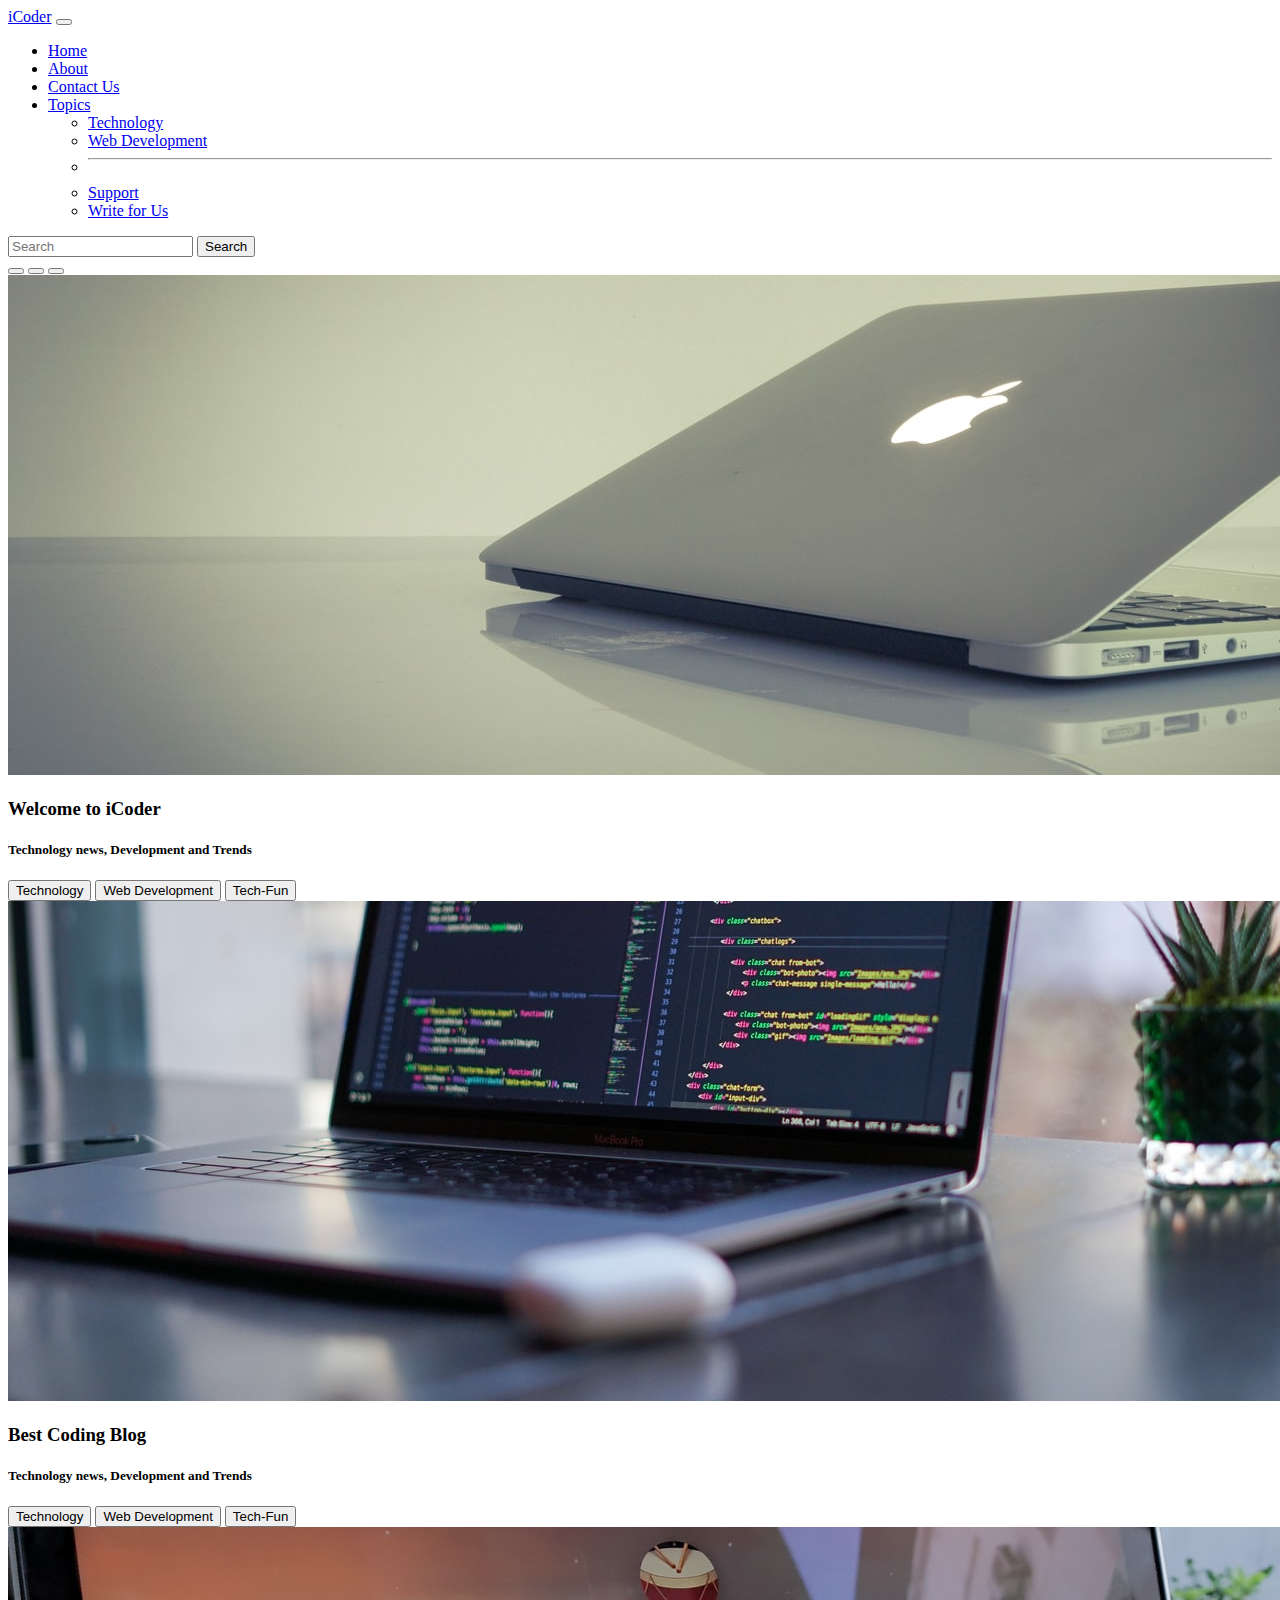
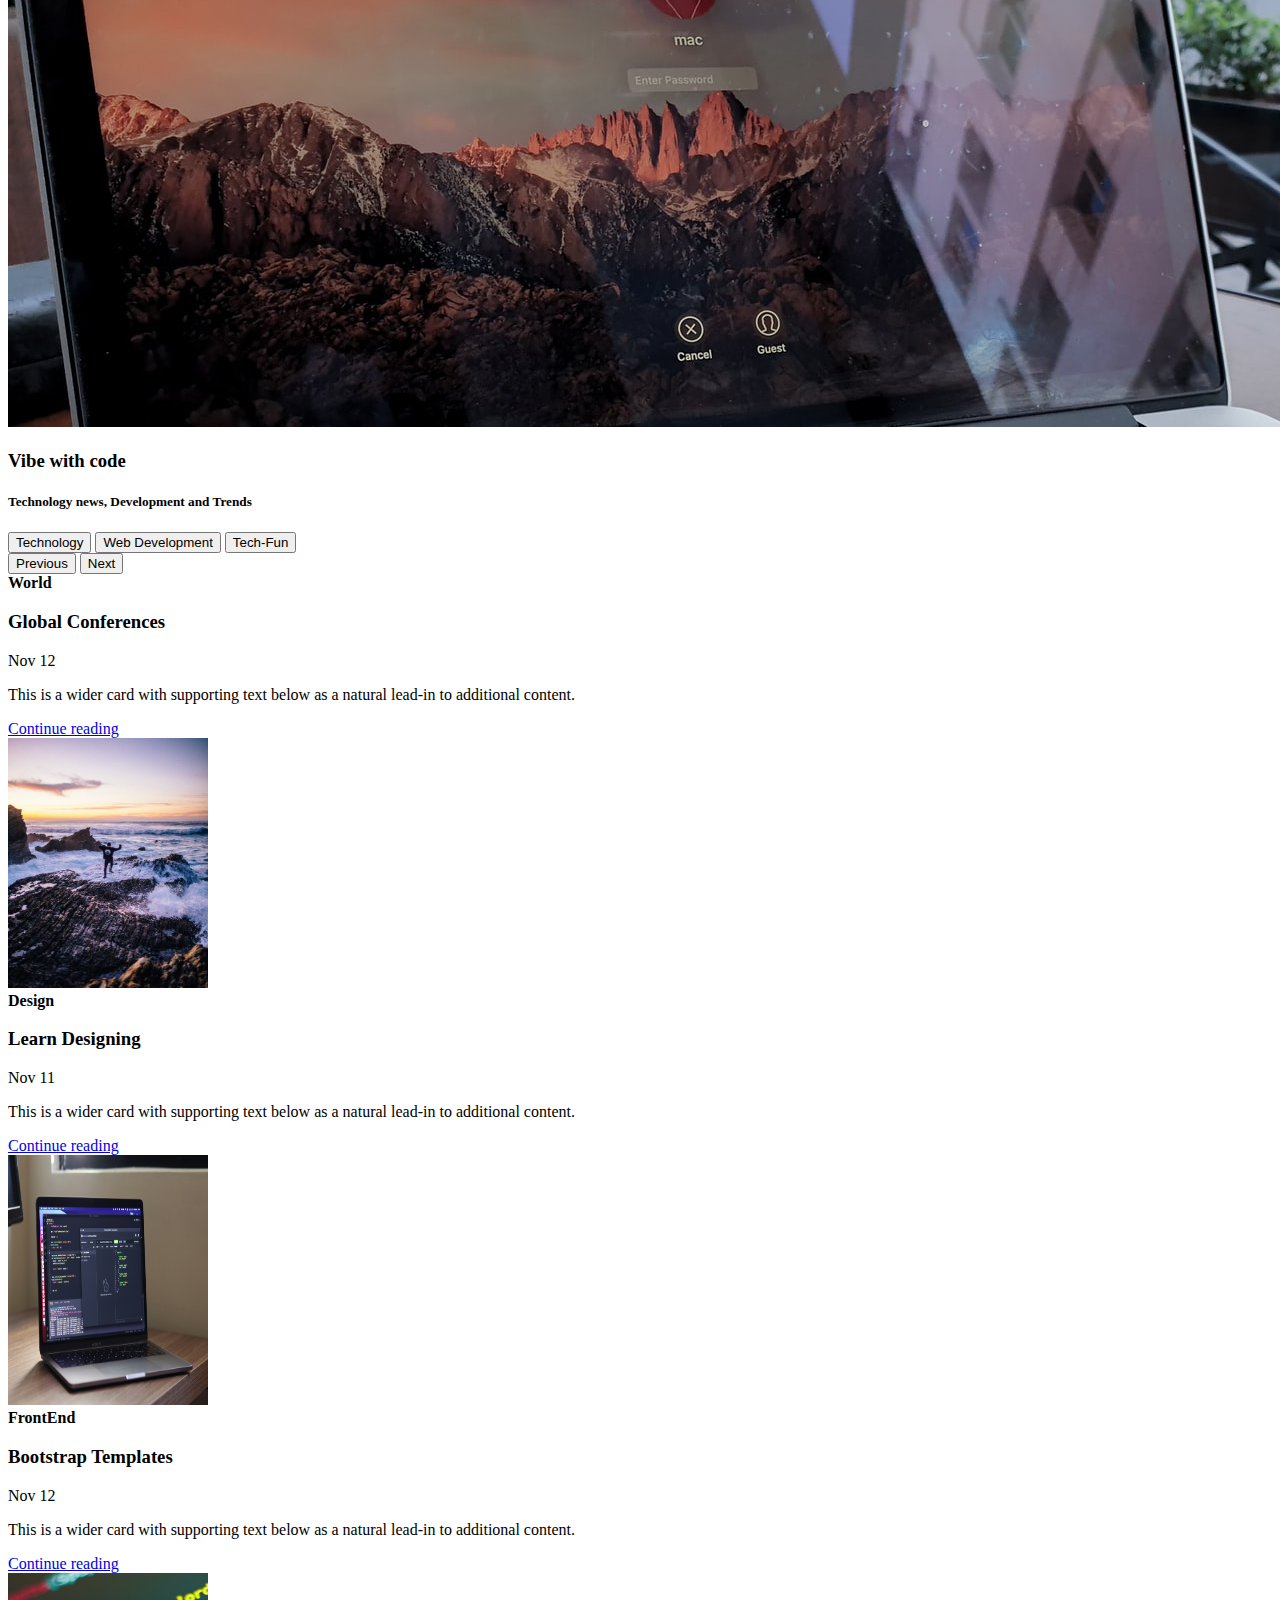
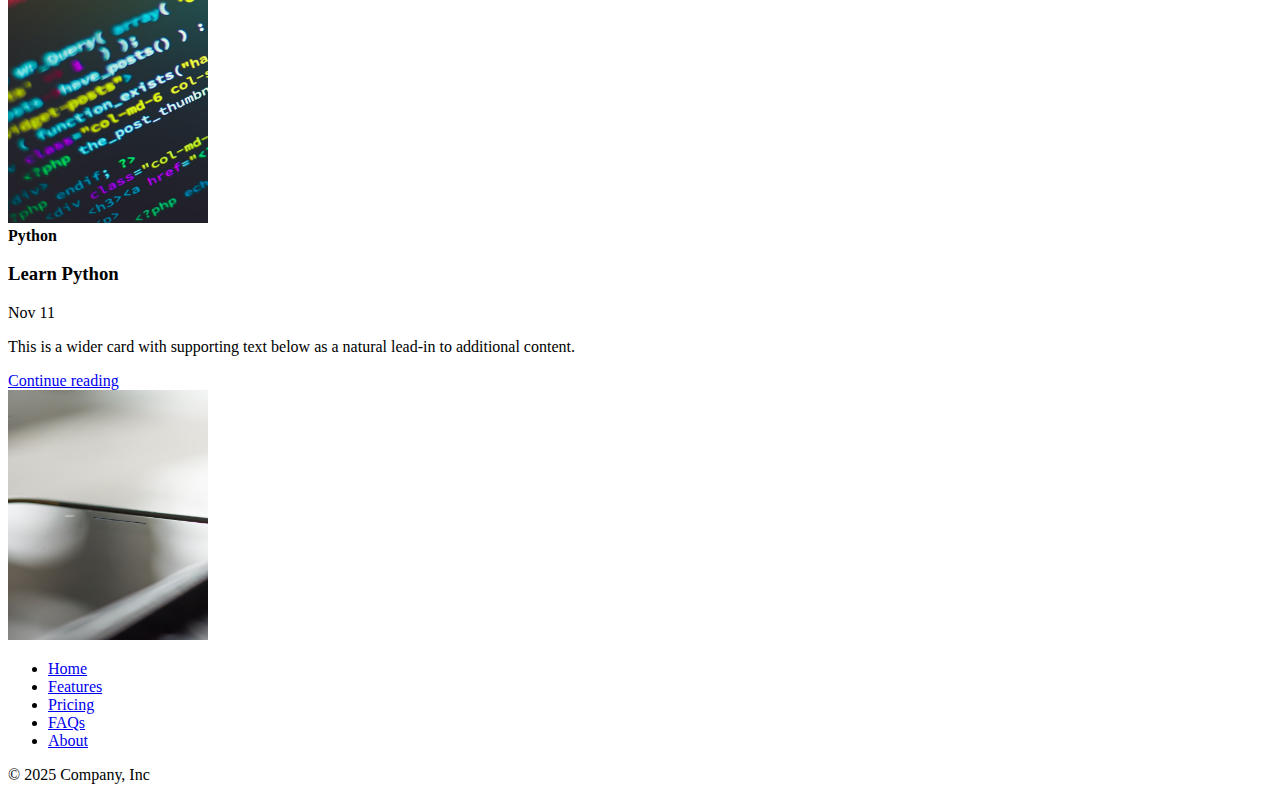
<file: iCoder/index.html>
<!doctype html>
<html lang="en">

<head>
    <meta charset="utf-8">
    <meta name="viewport" content="width=device-width, initial-scale=1">
    <title>Heaven for programmers!</title>
    <link href="https://cdn.jsdelivr.net/npm/bootstrap@5.3.8/dist/css/bootstrap.min.css" rel="stylesheet"
        integrity="sha384-sRIl4kxILFvY47J16cr9ZwB07vP4J8+LH7qKQnuqkuIAvNWLzeN8tE5YBujZqJLB" crossorigin="anonymous">
</head>

<body>
    <nav class="navbar navbar-expand-lg navbar-dark bg-dark">
        <div class="container-fluid">
            <a class="navbar-brand" href="#">iCoder</a>
            <button class="navbar-toggler" type="button" data-bs-toggle="collapse"
                data-bs-target="#navbarSupportedContent" aria-controls="navbarSupportedContent" aria-expanded="false"
                aria-label="Toggle navigation">
                <span class="navbar-toggler-icon"></span>
            </button>
            <div class="collapse navbar-collapse" id="navbarSupportedContent">
                <ul class="navbar-nav me-auto mb-2 mb-lg-0">
                    <li class="nav-item">
                        <a class="nav-link active" aria-current="page" href="/">Home</a>
                    </li>
                    <li class="nav-item">
                        <a class="nav-link" href="/about.html">About</a>
                    </li>
                    <li class="nav-item">
                        <a class="nav-link" href="/contactus.html">Contact Us</a>
                    </li>
                    <li class="nav-item dropdown">
                        <a class="nav-link dropdown-toggle" href="#" role="button" data-bs-toggle="dropdown"
                            aria-expanded="false">
                            Topics
                        </a>
                        <ul class="dropdown-menu">
                            <li><a class="dropdown-item" href="#">Technology</a></li>
                            <li><a class="dropdown-item" href="#">Web Development</a></li>
                            <li>
                                <hr class="dropdown-divider">
                            <li><a class="dropdown-item" href="#">Support</a></li>
                            <li><a class="dropdown-item" href="#">Write for Us</a></li>

                    </li>
                </ul>
                </li>
                </ul>
                <form class="d-flex" role="search">
                    <input class="form-control me-2" type="search" placeholder="Search" aria-label="Search" />
                    <button class="btn btn-outline-success" type="submit">Search</button>
                </form>
            </div>
        </div>
    </nav><!--  -->

    <div id="carouselExampleCaptions" class="carousel slide carousel-fade" data-bs-ride="carousel">
        <div class="carousel-indicators">
            <button type="button" data-bs-target="#carouselExampleCaptions" data-bs-slide-to="0" class="active"
                aria-current="true" aria-label="Slide 1"></button>
            <button type="button" data-bs-target="#carouselExampleCaptions" data-bs-slide-to="1"
                aria-label="Slide 2"></button>
            <button type="button" data-bs-target="#carouselExampleCaptions" data-bs-slide-to="2"
                aria-label="Slide 3"></button>
        </div>
        <div class="carousel-inner">
            <div class="carousel-item active">
                <img src="1.jpg" class="d-block w-100" alt="...">
                <div class="carousel-caption d-none d-md-block">
                    <h3>Welcome to iCoder</h3>
                    <p>
                    <h5>Technology news, Development and Trends</h5>
                    </p>
                    <button class="btn btn-primary">Technology</button>
                    <button class="btn btn-danger">Web Development</button>
                    <button class="btn btn-success">Tech-Fun</button>
                </div>
            </div>
            <div class="carousel-item">
                <img src="2.jpg" class="d-block w-100" alt="...">
                <div class="carousel-caption d-none d-md-block">
                    <h3>Best Coding Blog</h3>
                    <p>
                    <h5>Technology news, Development and Trends</h5>
                    </p>
                    <button class="btn btn-primary">Technology</button>
                    <button class="btn btn-danger">Web Development</button>
                    <button class="btn btn-success">Tech-Fun</button>
                </div>
            </div>
            <div class="carousel-item">
                <img src="3.jpg" class="d-block w-100" alt="...">
                <div class="carousel-caption d-none d-md-block">
                    <h3>Vibe with code</h3>
                    <p>
                    <h5>Technology news, Development and Trends</h5>
                    </p>
                    <button class="btn btn-primary">Technology</button>
                    <button class="btn btn-danger">Web Development</button>
                    <button class="btn btn-success">Tech-Fun</button>
                </div>
            </div>
        </div>
        <button class="carousel-control-prev" type="button" data-bs-target="#carouselExampleCaptions"
            data-bs-slide="prev">
            <span class="carousel-control-prev-icon" aria-hidden="true"></span>
            <span class="visually-hidden">Previous</span>
        </button>
        <button class="carousel-control-next" type="button" data-bs-target="#carouselExampleCaptions"
            data-bs-slide="next">
            <span class="carousel-control-next-icon" aria-hidden="true"></span>
            <span class="visually-hidden">Next</span>
        </button>
    </div>

    <div class="container my-4">
        <div class="row mb-2">
            <div class="col-md-6">
                <div
                    class="row no-gutters border rounded overflow-hidden flex-md-row mb-4 shadow-sm h-md-250 position-relative">
                    <div class="col p-4 d-flex flex-column position-static">
                        <strong class="d-inline-block mb-2 text-primary">World</strong>
                        <h3 class="mb-0">Global Conferences</h3>
                        <div class="mb-1 text-muted">Nov 12</div>
                        <p class="card-text mb-auto">This is a wider card with supporting text below as a natural
                            lead-in to additional content.</p>
                        <a href="#" class="stretched-link">Continue reading</a>
                    </div>
                    <div class="col-auto d-none d-lg-block">
                        <img class="bd-placeholder-img" width="200" height="250" src="thumb1.jpg" alt="">
                    </div>
                </div>
            </div>
            <div class="col-md-6">
                <div
                    class="row no-gutters border rounded overflow-hidden flex-md-row mb-4 shadow-sm h-md-250 position-relative">
                    <div class="col p-4 d-flex flex-column position-static">
                        <strong class="d-inline-block mb-2 text-success">Design</strong>
                        <h3 class="mb-0">Learn Designing</h3>
                        <div class="mb-1 text-muted">Nov 11</div>
                        <p class="mb-auto">This is a wider card with supporting text below as a natural lead-in to
                            additional content.</p>
                        <a href="#" class="stretched-link">Continue reading</a>
                    </div>
                    <div class="col-auto d-none d-lg-block">
                        <img class="bd-placeholder-img" width="200" height="250" src="unsplash.jpg" alt="">

                    </div>
                </div>
            </div>
        </div>
        <div class="row mb-2">
            <div class="col-md-6">
                <div
                    class="row no-gutters border rounded overflow-hidden flex-md-row mb-4 shadow-sm h-md-250 position-relative">
                    <div class="col p-4 d-flex flex-column position-static">
                        <strong class="d-inline-block mb-2 text-danger">FrontEnd</strong>
                        <h3 class="mb-0">Bootstrap Templates</h3>
                        <div class="mb-1 text-muted">Nov 12</div>
                        <p class="card-text mb-auto">This is a wider card with supporting text below as a natural
                            lead-in to additional content.</p>
                        <a href="#" class="stretched-link">Continue reading</a>
                    </div>
                    <div class="col-auto d-none d-lg-block">
                        <img class="bd-placeholder-img" width="200" height="250" src="thumb2.jpg" alt="">
                    </div>
                </div>
            </div>
            <div class="col-md-6">
                <div
                    class="row no-gutters border rounded overflow-hidden flex-md-row mb-4 shadow-sm h-md-250 position-relative">
                    <div class="col p-4 d-flex flex-column position-static">
                        <strong class="d-inline-block mb-2 text-warning">Python</strong>
                        <h3 class="mb-0">Learn Python</h3>
                        <div class="mb-1 text-muted">Nov 11</div>
                        <p class="mb-auto">This is a wider card with supporting text below as a natural lead-in to
                            additional content.</p>
                        <a href="#" class="stretched-link">Continue reading</a>
                    </div>
                    <div class="col-auto d-none d-lg-block">
                        <img class="bd-placeholder-img" width="200" height="250" src="thumb3.jpg" alt="">

                    </div>
                </div>
            </div>




            <div class="container">
                <footer class="py-3 my-4">
                    <ul class="nav justify-content-center border-bottom pb-3 mb-3">
                        <li class="nav-item"><a href="#" class="nav-link px-2 text-body-secondary">Home</a></li>
                        <li class="nav-item"><a href="#" class="nav-link px-2 text-body-secondary">Features</a></li>
                        <li class="nav-item"><a href="#" class="nav-link px-2 text-body-secondary">Pricing</a></li>
                        <li class="nav-item"><a href="#" class="nav-link px-2 text-body-secondary">FAQs</a></li>
                        <li class="nav-item"><a href="#" class="nav-link px-2 text-body-secondary">About</a></li>
                    </ul>
                    <p class="text-center text-body-secondary">© 2025 Company, Inc</p>
                </footer>
            </div>

            <script src="https://cdn.jsdelivr.net/npm/bootstrap@5.3.8/dist/js/bootstrap.bundle.min.js"
                integrity="sha384-FKyoEForCGlyvwx9Hj09JcYn3nv7wiPVlz7YYwJrWVcXK/BmnVDxM+D2scQbITxI"
                crossorigin="anonymous"></script>
</body>

</html>
</file>
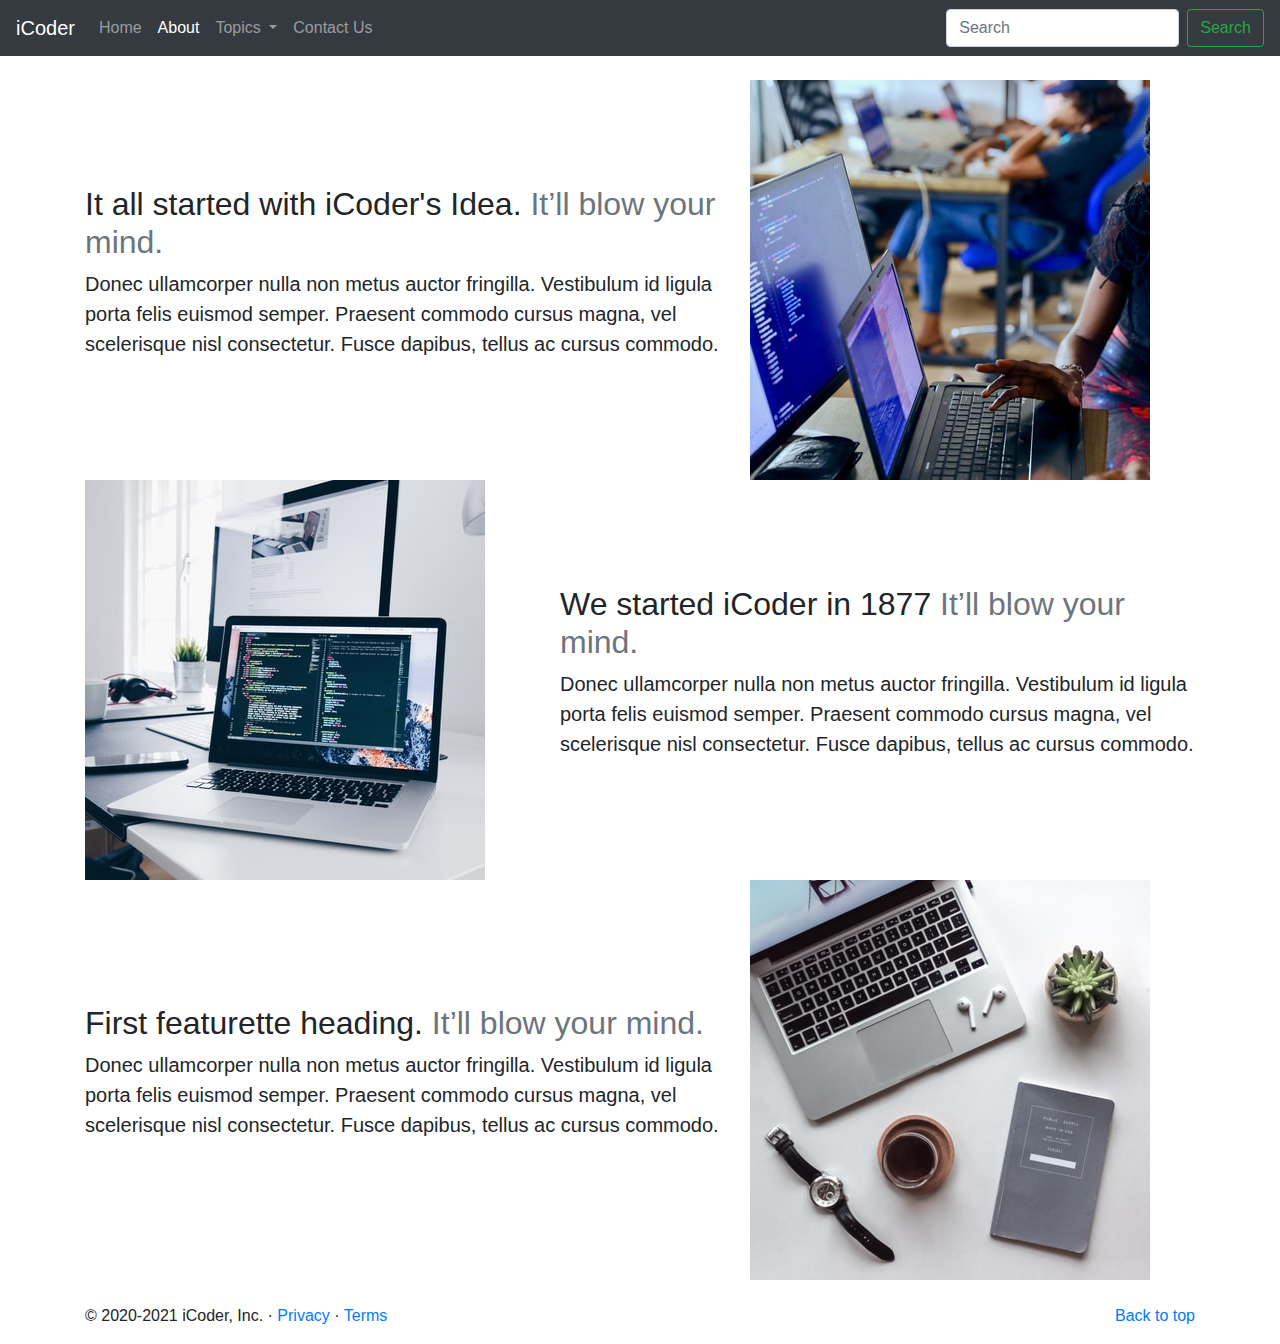
<file: iCoder/about.html>
<html lang="en"><head>
    <!-- Required meta tags -->
    <meta charset="utf-8">
    <meta name="viewport" content="width=device-width, initial-scale=1, shrink-to-fit=no">

    <!-- Bootstrap CSS -->
    <link rel="stylesheet" href="https://stackpath.bootstrapcdn.com/bootstrap/4.4.1/css/bootstrap.min.css" integrity="sha384-Vkoo8x4CGsO3+Hhxv8T/Q5PaXtkKtu6ug5TOeNV6gBiFeWPGFN9MuhOf23Q9Ifjh" crossorigin="anonymous">

    <title>iCoder - Heaven for Programmers</title>
</head>

<body>
    <nav class="navbar navbar-expand-lg navbar-dark bg-dark">
        <a class="navbar-brand" href="#">iCoder</a>
        <button class="navbar-toggler" type="button" data-toggle="collapse" data-target="#navbarSupportedContent" aria-controls="navbarSupportedContent" aria-expanded="false" aria-label="Toggle navigation">
            <span class="navbar-toggler-icon"></span>
        </button>

        <div class="collapse navbar-collapse" id="navbarSupportedContent">
            <ul class="navbar-nav mr-auto">
                <li class="nav-item">
                    <a class="nav-link" href="/">Home <span class="sr-only">(current)</span></a>
                </li>
                <li class="nav-item active">
                    <a class="nav-link" href="/about.html">About</a>
                </li>

                <li class="nav-item dropdown">
                    <a class="nav-link dropdown-toggle" href="#" id="navbarDropdown" role="button" data-toggle="dropdown" aria-haspopup="true" aria-expanded="false">
                        Topics
                    </a>
                    <div class="dropdown-menu" aria-labelledby="navbarDropdown">
                        <a class="dropdown-item" href="#">Technology</a>
                        <a class="dropdown-item" href="#">Web Development</a>
                        <div class="dropdown-divider"></div>
                        <a class="dropdown-item" href="#">Support</a>
                        <a class="dropdown-item" href="#">Write for us</a>
                    </div>
                </li>
                <li class="nav-item">
                    <a class="nav-link" href="/contact.html">Contact Us</a>
                </li>


            </ul>
            <form class="form-inline my-2 my-lg-0">
                <input class="form-control mr-sm-2" type="search" placeholder="Search" aria-label="Search">
                <button class="btn btn-outline-success my-2 my-sm-0" type="submit">Search</button>
            </form>
        </div>
    </nav>

    <div class="container my-4">
        <div class="row featurette d-flex justify-content-center align-items-center">
            <div class="col-md-7">
                <h2 class="featurette-heading">It all started with iCoder's Idea. <span class="text-muted">It’ll blow your
                        mind.</span></h2>
                <p class="lead">Donec ullamcorper nulla non metus auctor fringilla. Vestibulum id ligula porta felis
                    euismod semper. Praesent commodo cursus magna, vel scelerisque nisl consectetur. Fusce dapibus,
                    tellus ac cursus commodo.</p>
            </div>
            <div class="col-md-5">
                <img class="img-fluid" src="about-1.jpg" alt="">
                 
            </div>
        </div>
        <div class="row featurette d-flex justify-content-center align-items-center">
            <div class="col-md-7 order-md-2">
                <h2 class="featurette-heading">We started iCoder in 1877 <span class="text-muted">It’ll blow your
                        mind.</span></h2>
                <p class="lead">Donec ullamcorper nulla non metus auctor fringilla. Vestibulum id ligula porta felis
                    euismod semper. Praesent commodo cursus magna, vel scelerisque nisl consectetur. Fusce dapibus,
                    tellus ac cursus commodo.</p>
            </div>
            <div class="col-md-5 order-md-1">
                <img class="img-fluid" src="about-2.jpg" alt="">
                 
            </div>
        </div>
        <div class="row featurette d-flex justify-content-center align-items-center">
            <div class="col-md-7">
                <h2 class="featurette-heading">First featurette heading. <span class="text-muted">It’ll blow your
                        mind.</span></h2>
                <p class="lead">Donec ullamcorper nulla non metus auctor fringilla. Vestibulum id ligula porta felis
                    euismod semper. Praesent commodo cursus magna, vel scelerisque nisl consectetur. Fusce dapibus,
                    tellus ac cursus commodo.</p>
            </div>
            <div class="col-md-5">
                <img class="img-fluid" src="about-3.jpg" alt="">
                 
            </div>
        </div>
    </div>

    <footer class="container">
        <p class="float-right"><a href="#">Back to top</a></p>
        <p>© 2020-2021 iCoder, Inc. · <a href="#">Privacy</a> · <a href="#">Terms</a></p>
      </footer>
    <!-- Optional JavaScript -->
    <!-- jQuery first, then Popper.js, then Bootstrap JS -->
    <script src="https://code.jquery.com/jquery-3.4.1.slim.min.js" integrity="sha384-J6qa4849blE2+poT4WnyKhv5vZF5SrPo0iEjwBvKU7imGFAV0wwj1yYfoRSJoZ+n" crossorigin="anonymous"></script>
    <script src="https://cdn.jsdelivr.net/npm/popper.js@1.16.0/dist/umd/popper.min.js" integrity="sha384-Q6E9RHvbIyZFJoft+2mJbHaEWldlvI9IOYy5n3zV9zzTtmI3UksdQRVvoxMfooAo" crossorigin="anonymous"></script>
    <script src="https://stackpath.bootstrapcdn.com/bootstrap/4.4.1/js/bootstrap.min.js" integrity="sha384-wfSDF2E50Y2D1uUdj0O3uMBJnjuUD4Ih7YwaYd1iqfktj0Uod8GCExl3Og8ifwB6" crossorigin="anonymous"></script>


</body></html>
</file>
